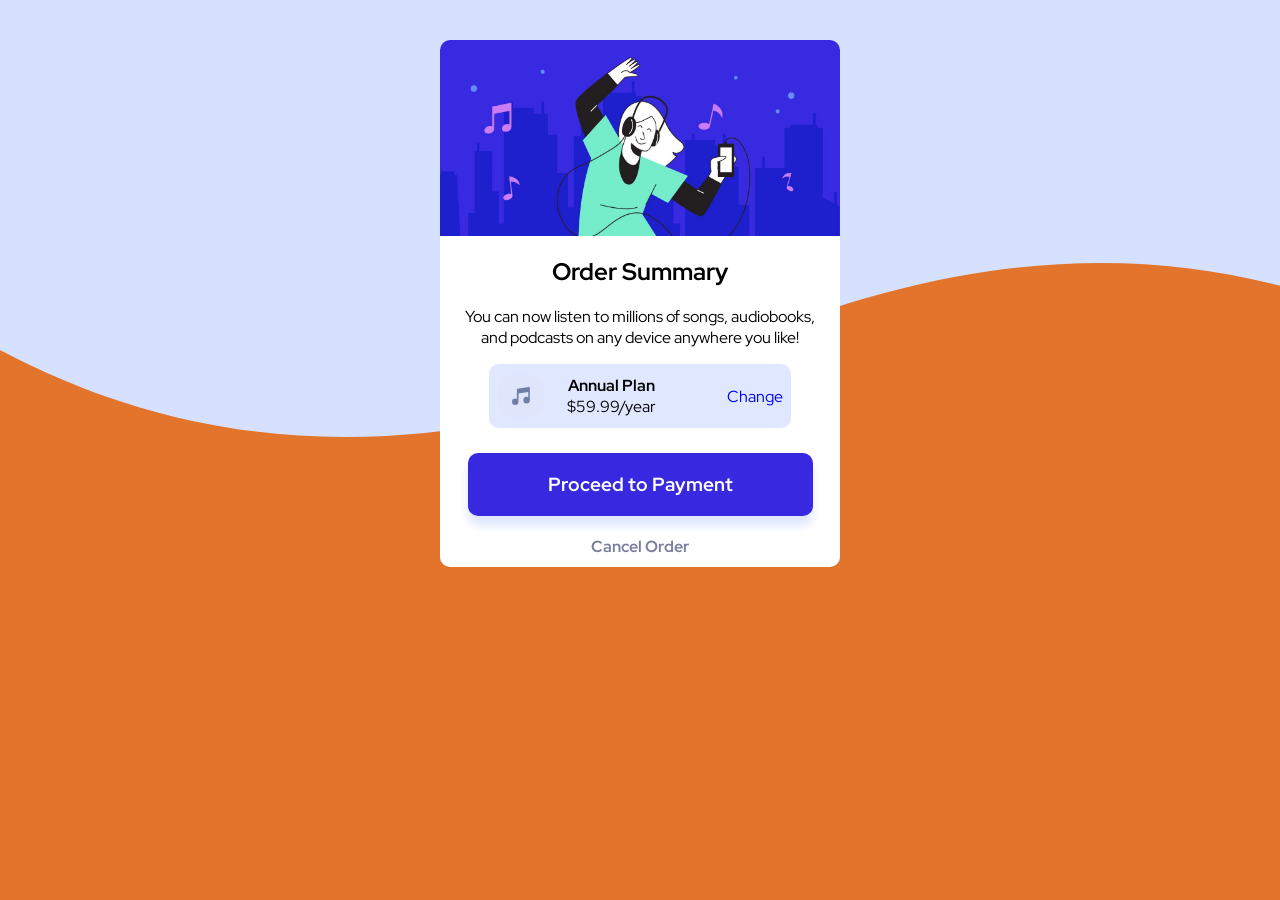
<file: index.html>
<!DOCTYPE html>
<html lang="en">
<head>
  <meta charset="UTF-8">
  <meta name="viewport" content="width=device-width, initial-scale=1.0">
  <link rel="icon" type="image/png" sizes="32x32" href="./images/favicon-32x32.png">
  <link rel="stylesheet" href="style.css">
  <title>Frontend Mentor | Order summary card</title>
</head>

<body>

  <main>
    <div class="container">
        <!-- woman illustration -->
        <img id="woman" src="images/illustration-hero.jpg" alt="woman">
        <!-- END -->
     
      <div>
          <h2>Order Summary</h2>
          <p>You can now listen to millions of songs, audiobooks, and podcasts on any 
          device anywhere you like!<p>
      </div>

    <div class="order-wrapper">
        
        <!-- MUSIC ICON -->
        <svg id="iconMusic" xmlns="http://www.w3.org/2000/svg" width="48" height="48"><g fill="none" fill-rule="evenodd"><circle cx="24" cy="24" r="24" fill="#DFE6FB"/><path fill="#717FA6" fill-rule="nonzero" d="M32.574 15.198a.81.81 0 00-.646-.19L20.581 16.63a.81.81 0 00-.696.803V26.934a3.232 3.232 0 00-1.632-.44A3.257 3.257 0 0015 29.747 3.257 3.257 0 0018.253 33a3.257 3.257 0 003.253-3.253v-8.37l9.726-1.39v5.327a3.232 3.232 0 00-1.631-.441 3.257 3.257 0 00-3.254 3.253 3.257 3.257 0 003.254 3.253 3.257 3.257 0 003.253-3.253V15.81a.81.81 0 00-.28-.613z"/></g></svg>
        <!-- END -->

        <div class="plan-details">
          <p id="headerPlan"> Annual Plan</p>
          <p>$59.99/year</p>
        </div>

        <a href="#">Change</a>

      </div>

      <div class="order-confirm">
        <a id="positive" href="#"><h3>Proceed to Payment</h3></a>

        <a id="negative" href="#">Cancel Order</a>
      </div>


    </div>
    </main>

</body>
</html>
</file>
<file: style.css>
@import url('https://fonts.googleapis.com/css2?family=Red+Hat+Display&display=swap');

*{
    /* padding: 0;
    margin: 0; */
    box-sizing: border-box;
    font-family: 'Red Hat Display', sans-serif;
}

body{
    background: url(images/pattern-background-desktop.svg) no-repeat;
    display: flex;
    justify-content: center;
    align-items: center;
    background-color: rgb(226, 116, 43);
}
/* Illustration */
#woman{
    width: 400px;
    border-top-left-radius: 10px;
    border-top-right-radius: 10px;
}
/* Illustration */

/* Container */
main .container{
    display: flex;
    flex-direction: column;
    justify-content: center;
    align-items: center;
    margin-top: 2em;
    /* outline: 2px solid red; */
    flex-wrap: wrap;
    background-color: #fff;
    border-radius: 10px;
}

.container div{
    text-align: center;
}

.container div p{
    width: 22em;
}

/* Order */
.order-wrapper{
    display: flex;
    justify-content: space-around;
    align-items: center;
    /* outline: 2px solid green; */
    background-color: hsl(225, 100%, 94%);
    border-radius: 10px;
    padding: 8px;
}

/* Plan details */
.plan-details{
    display: flex;
    flex-direction: column;
}
.plan-details #headerPlan{
    font-weight: bold;
}
.plan-details p{
    margin: 1px;
    margin: 0 -60px;
}
.order-wrapper a{
    text-decoration: none;
}
.order-wrapper a:hover{
    text-decoration: underline;
}
#iconMusic{
    margin-right: -50px;
}

/* User confirmation */
.order-confirm{
    display: flex;
    flex-direction: column;
    margin-top: 15px;
}
.order-confirm a{
    text-decoration: none;
    margin: 10px 0;
}
.order-confirm #positive{
    background-color: hsl(245, 75%, 52%);
    padding: 0 80px;
    color: #fff;
    border-radius: 10px;
    box-shadow: 0px 10px 10px hsl(225, 100%, 94%);
}
.order-confirm #negative{
    font-weight: bold;
    color: #787D9AFF;
}
</file>
